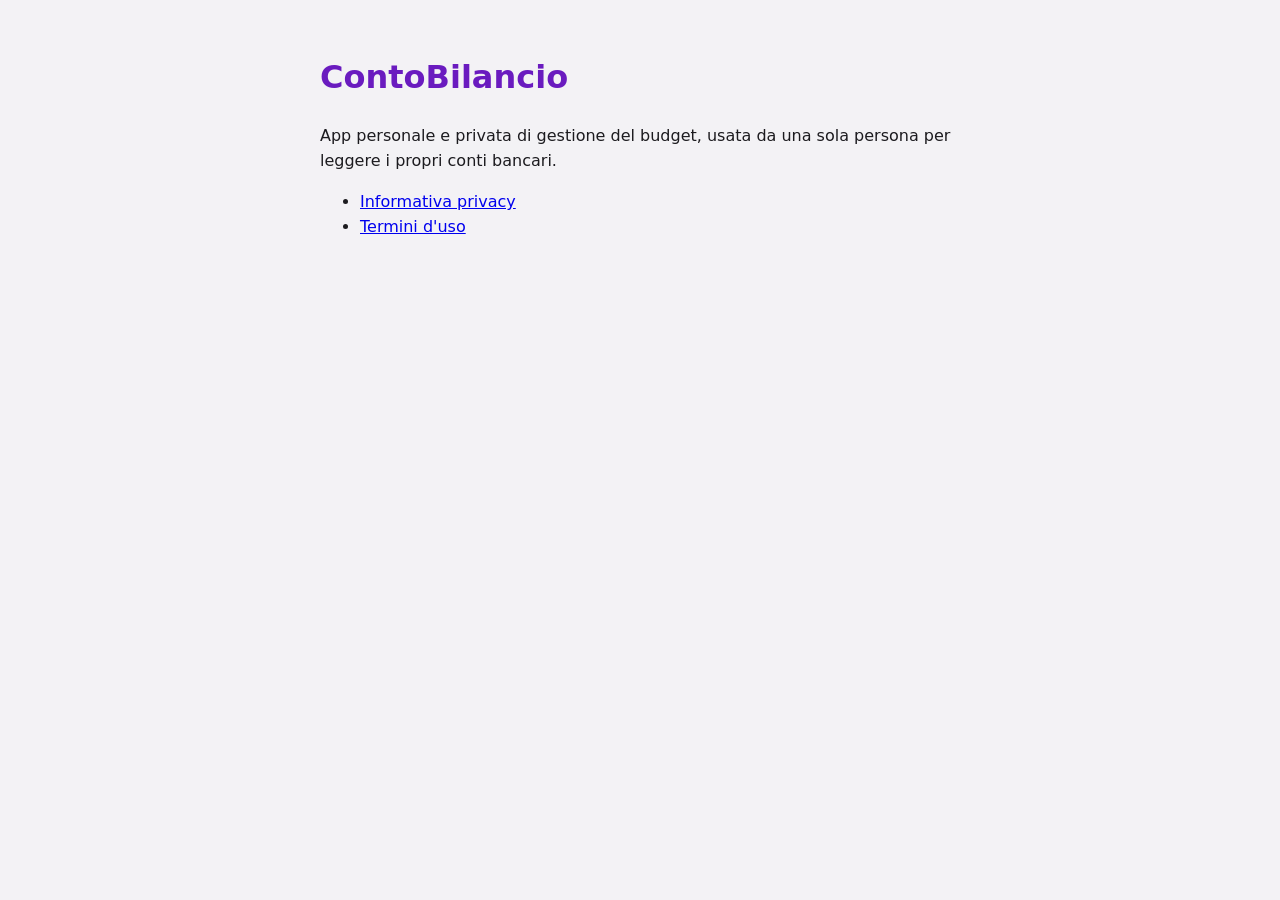
<file: index.html>
<!doctype html>
<html lang="it"><head><meta charset="utf-8"><meta name="viewport" content="width=device-width,initial-scale=1">
<title>ContoBilancio</title><link rel="stylesheet" href="style.css"></head>
<body><main>
<h1>ContoBilancio</h1>
<p>App personale e privata di gestione del budget, usata da una sola persona per leggere i propri conti bancari.</p>
<ul><li><a href="privacy.html">Informativa privacy</a></li><li><a href="terms.html">Termini d'uso</a></li></ul>
</main></body></html>
</file>
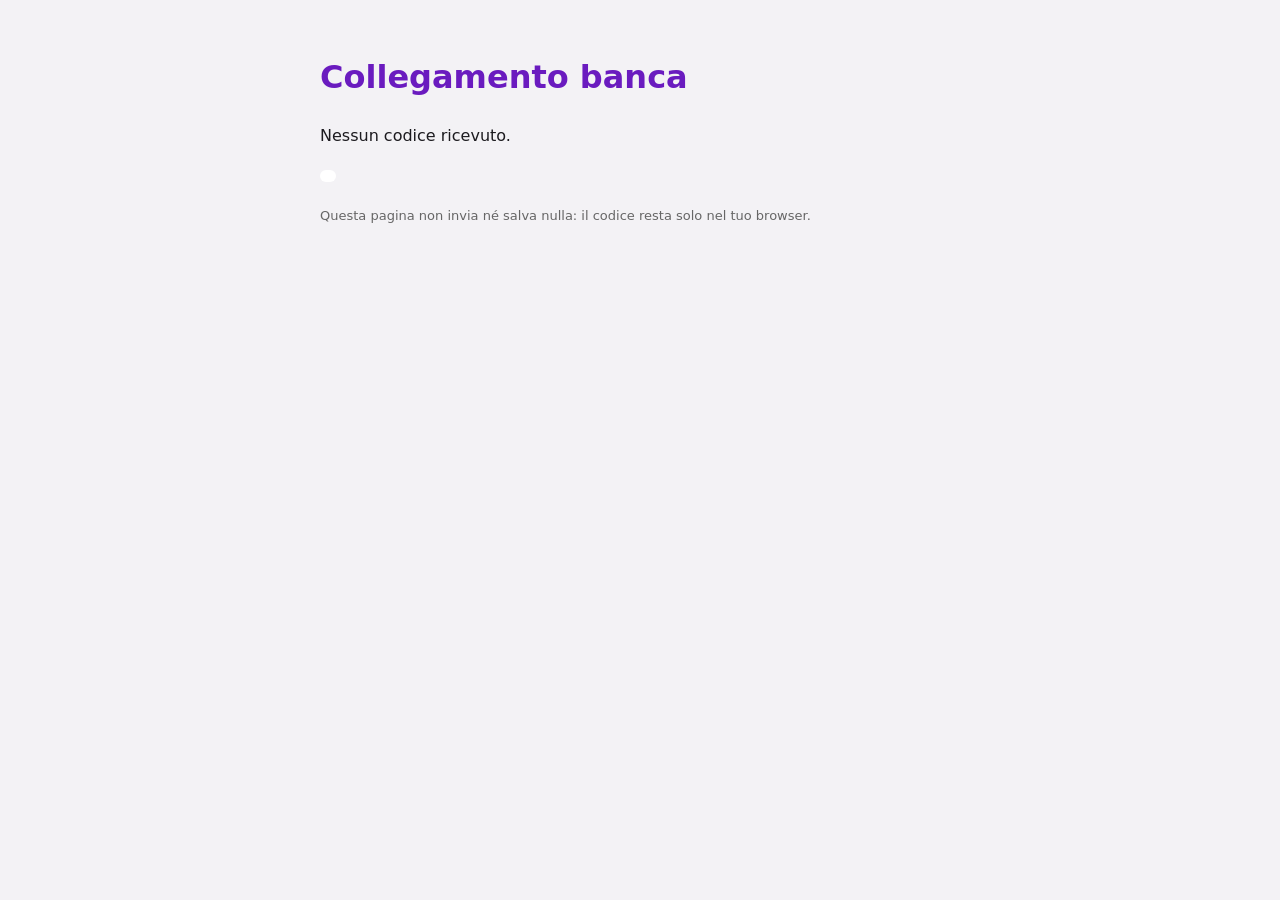
<file: callback.html>
<!doctype html>
<html lang="it"><head><meta charset="utf-8"><meta name="viewport" content="width=device-width,initial-scale=1">
<meta name="referrer" content="no-referrer">
<title>Collegamento banca – ContoBilancio</title><link rel="stylesheet" href="style.css"></head>
<body><main>
<h1>Collegamento banca</h1>
<p id="msg">Lettura del risultato…</p>
<p><code id="code"></code></p>
<p><button id="copy" hidden>Copia codice</button> <a id="open" hidden class="btn">Apri ContoBilancio</a></p>
<p class="small">Questa pagina non invia né salva nulla: il codice resta solo nel tuo browser.</p>
</main>
<script>
  const q = new URLSearchParams(location.search);
  const code = q.get('code'), err = q.get('error');
  const msg = document.getElementById('msg');
  if (code) {
    msg.textContent = 'Consenso completato. Copia il codice e incollalo dove richiesto, oppure apri l\'app.';
    document.getElementById('code').textContent = code;
    const c = document.getElementById('copy'); c.hidden = false;
    c.onclick = () => navigator.clipboard.writeText(code).then(() => c.textContent = 'Copiato');
    const o = document.getElementById('open'); o.hidden = false;
    o.href = 'contobilancio://callback' + location.search;
  } else if (err) {
    msg.textContent = 'La banca ha restituito un errore: ' + err + ' ' + (q.get('error_description') || '');
  } else {
    msg.textContent = 'Nessun codice ricevuto.';
  }
</script>
</body></html>
</file>
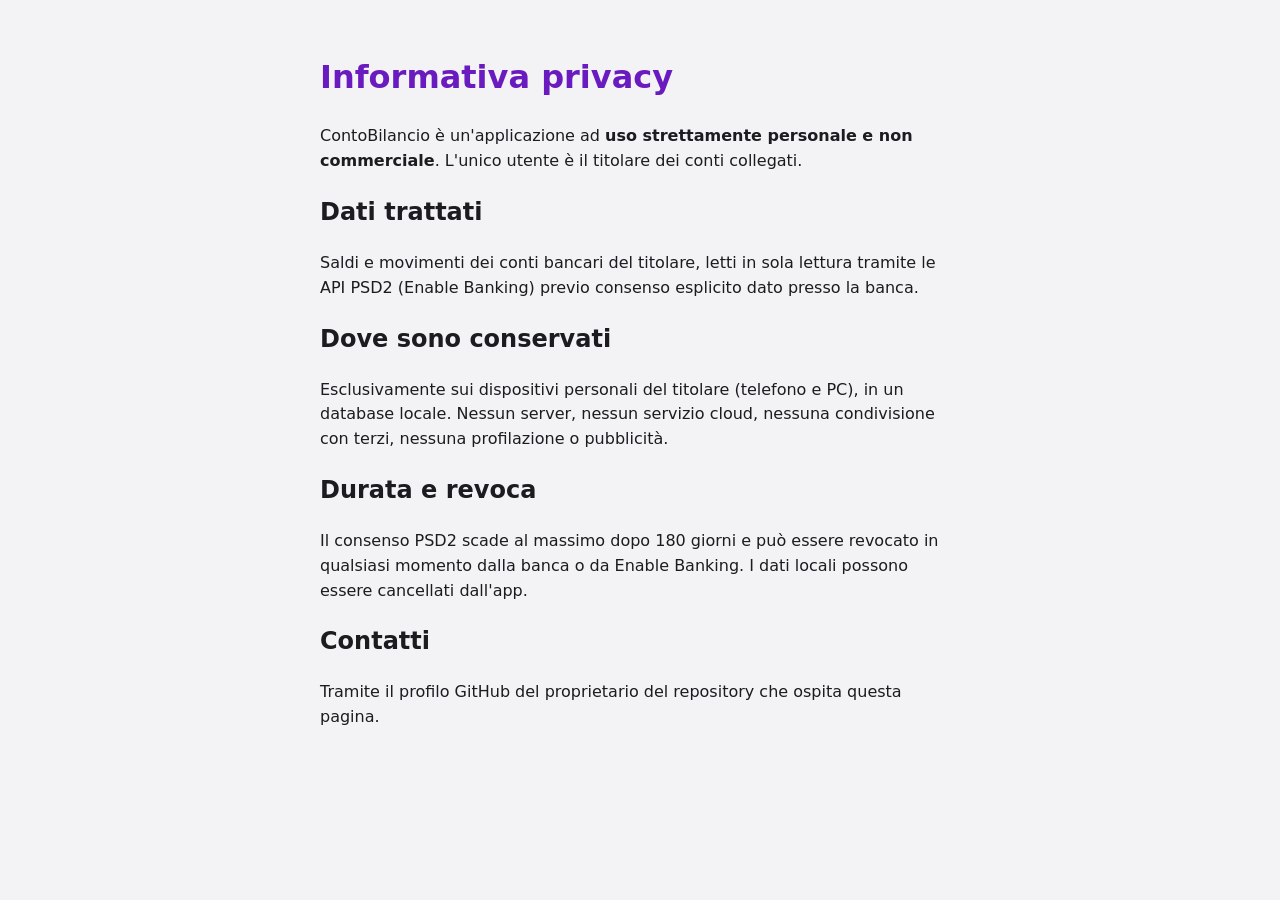
<file: privacy.html>
<!doctype html>
<html lang="it"><head><meta charset="utf-8"><meta name="viewport" content="width=device-width,initial-scale=1">
<title>Privacy – ContoBilancio</title><link rel="stylesheet" href="style.css"></head>
<body><main>
<h1>Informativa privacy</h1>
<p>ContoBilancio è un'applicazione ad <strong>uso strettamente personale e non commerciale</strong>. L'unico utente è il titolare dei conti collegati.</p>
<h2>Dati trattati</h2>
<p>Saldi e movimenti dei conti bancari del titolare, letti in sola lettura tramite le API PSD2 (Enable Banking) previo consenso esplicito dato presso la banca.</p>
<h2>Dove sono conservati</h2>
<p>Esclusivamente sui dispositivi personali del titolare (telefono e PC), in un database locale. Nessun server, nessun servizio cloud, nessuna condivisione con terzi, nessuna profilazione o pubblicità.</p>
<h2>Durata e revoca</h2>
<p>Il consenso PSD2 scade al massimo dopo 180 giorni e può essere revocato in qualsiasi momento dalla banca o da Enable Banking. I dati locali possono essere cancellati dall'app.</p>
<h2>Contatti</h2>
<p>Tramite il profilo GitHub del proprietario del repository che ospita questa pagina.</p>
</main></body></html>
</file>
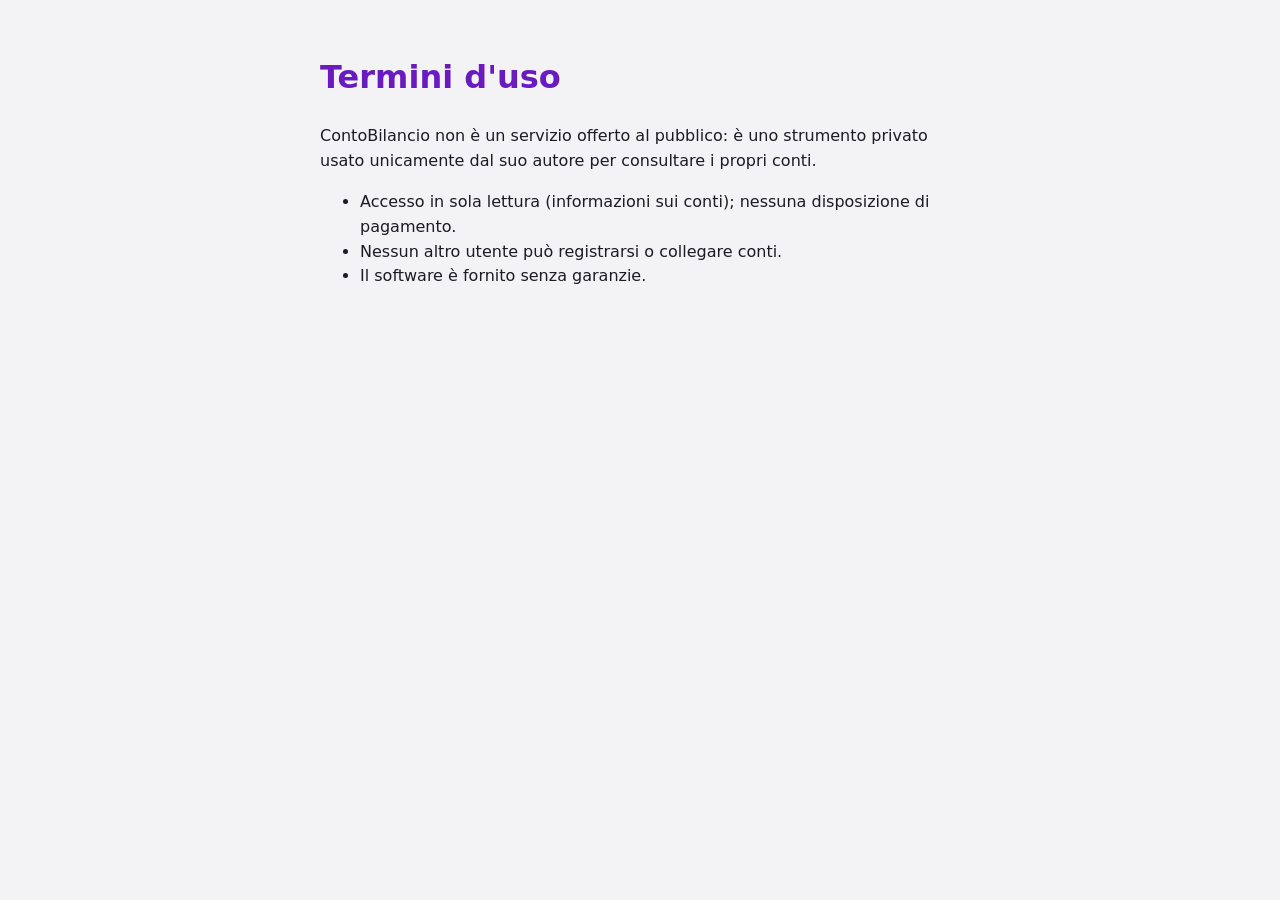
<file: terms.html>
<!doctype html>
<html lang="it"><head><meta charset="utf-8"><meta name="viewport" content="width=device-width,initial-scale=1">
<title>Termini – ContoBilancio</title><link rel="stylesheet" href="style.css"></head>
<body><main>
<h1>Termini d'uso</h1>
<p>ContoBilancio non è un servizio offerto al pubblico: è uno strumento privato usato unicamente dal suo autore per consultare i propri conti.</p>
<ul>
<li>Accesso in sola lettura (informazioni sui conti); nessuna disposizione di pagamento.</li>
<li>Nessun altro utente può registrarsi o collegare conti.</li>
<li>Il software è fornito senza garanzie.</li>
</ul>
</main></body></html>
</file>
<file: style.css>
body{margin:0;background:#f3f2f5;color:#1c1b1f;font:16px/1.55 system-ui,sans-serif}
main{max-width:640px;margin:0 auto;padding:32px 16px}
h1{color:#6a1bbf}
code{word-break:break-all;background:#fff;padding:6px 8px;border-radius:8px;display:inline-block}
button,.btn{background:#6a1bbf;color:#fff;border:0;border-radius:20px;padding:10px 18px;font-size:15px;text-decoration:none;cursor:pointer}
.small{font-size:13px;color:#666}
@media (prefers-color-scheme:dark){body{background:#151317;color:#e6e1e5}code{background:#2a272d}}
</file>
